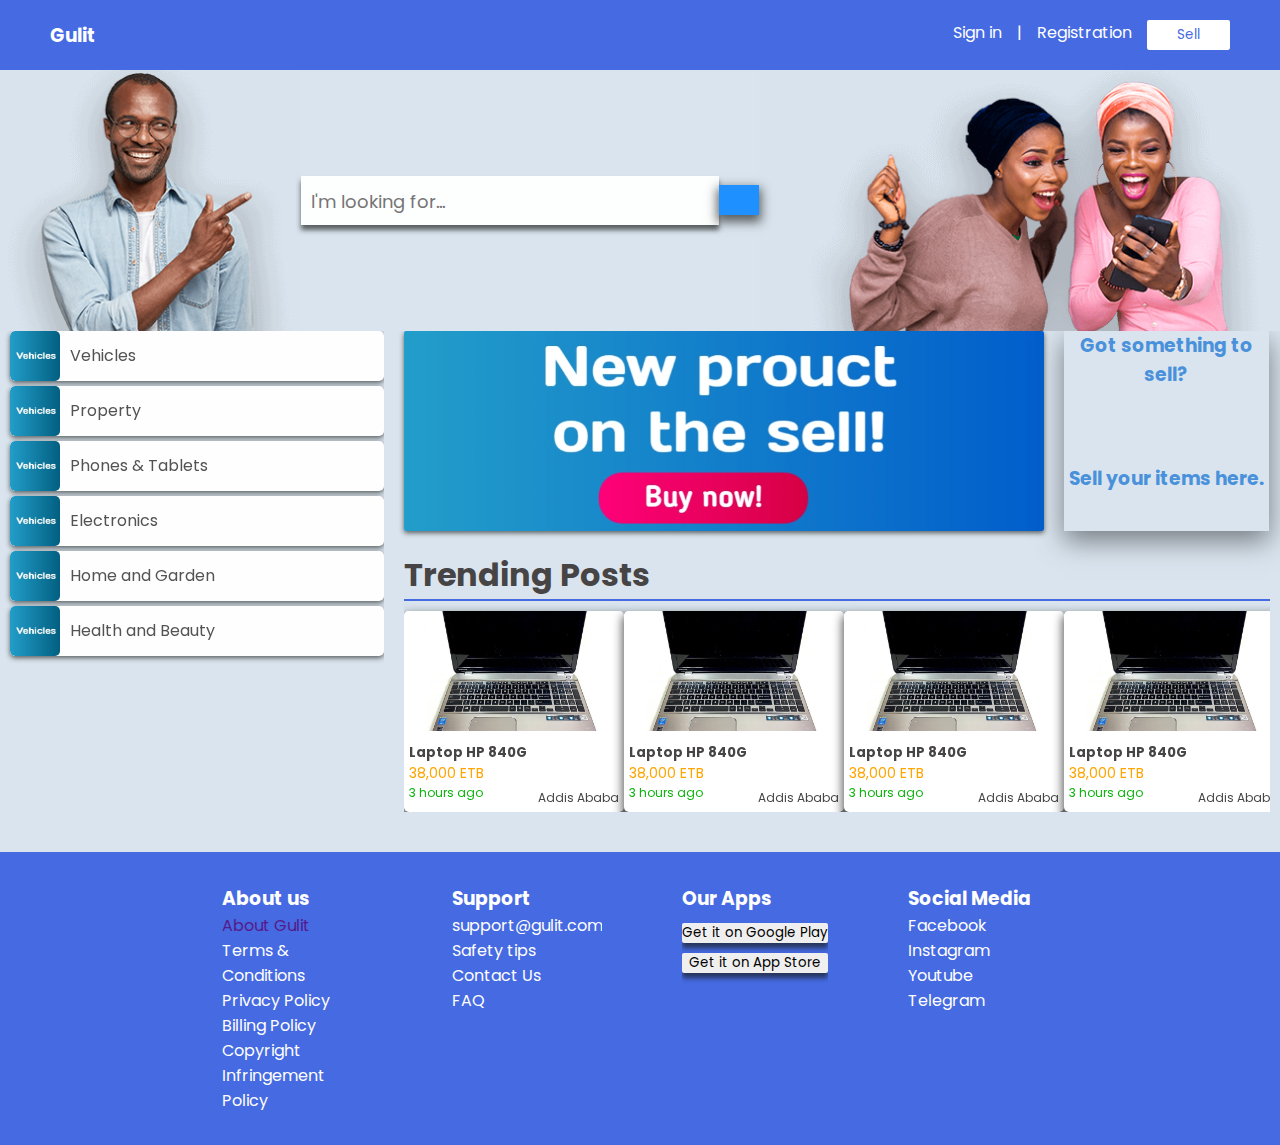
<file: index.html>
<!DOCTYPE html>
<html lang="en">
<head>
    <meta charset="UTF-8">
    <meta name="viewport" content="width=device-width, initial-scale=1.0">
    <link rel="preconnect" href="https://fonts.googleapis.com">
<link rel="preconnect" href="https://fonts.gstatic.com" crossorigin>
<link href="https://fonts.googleapis.com/css2?family=Poppins:ital,wght@0,100;0,200;0,300;0,400;0,500;0,600;0,700;0,800;0,900;1,200;1,300;1,400;1,500;1,600;1,700;1,800;1,900&display=swap" rel="stylesheet">
<link rel="stylesheet" href="https://cdnjs.cloudflare.com/ajax/libs/font-awesome/6.4.2/css/all.min.css" integrity="sha512-z3gLpd7yknf1YoNbCzqRKc4qyor8gaKU1qmn+CShxbuBusANI9QpRohGBreCFkKxLhei6S9CQXFEbbKuqLg0DA==" crossorigin="anonymous" referrerpolicy="no-referrer" />
    <link rel="stylesheet" href="style.css">
    <title>Gulit | Gebeya</title>
</head>
<body>

    <header>
            <h3>Gulit</h3>
            <div class="log">
                <a onclick="asay()">Sign in</a>
                <p>|</p>
                <a onclick="demse()">Registration</a>
                <a href="dashboard.html" target="_blank"><button class="sell">Sell</button></a>
            </div>
    </header>
    <!--Authentication Section-->

    <section class="signin login">
        <div onclick="asay()" class="sign-closer-div"></div>
        <form class="form">
        <h2>Log in to your account!</h2>
        <div>
        <label for="email" class="label">Email:</label>
        <input type="email" name="email" class="input" placeholder="Enter your email address" required><br>
        </div>
        <div>
        <label for="pass">Password:</label><br>
        <input type="password" name="email" placeholder="Enter your password" class="pass" required>
        </div>
        <button type="submit">Login</button>

        <p>Sign in with:</p>
        <div class="sign-with-other">
            <button class="google">Google</button>
            <button class="facebook">Facebook</button>
        </div>

        <p>Don't have account? <span style="cursor: pointer;" onclick="demse()">Register.</span></p>

        </form>
    </section>

    <section class="signup signin login">
        <div onclick="demse()" class="sign-closer-div"></div>
        <form class="form">
        <h2>Log in to your account!</h2>
        <div>
        <label for="email">Email:</label><br>
        <input type="email" name="email" placeholder="Enter your email address" required><br>
        </div>
        <div>
            <label for="email">Username:</label><br>
            <input type="email" name="email" placeholder="Username" required><br>
            </div>
        <div>
        <label for="pass">Password:</label><br>
        <input type="password" name="email" placeholder="Enter your password" class="pass" required>
        </div>
        <button type="submit">Login</button>

        <p>Sign in with:</p>
        <div class="sign-with-other">
            <button class="google">Google</button>
            <button class="facebook">Facebook</button>
        </div>

        <p>Already have account? <span style="cursor: pointer;" onclick="asay()">Sign in.</span></p>


        </form>
    </section>


    <div class="top">
        <img src="src/img/man.png" alt="man smiling">
        <input type="text" class="search" placeholder="I'm looking for...">
        <i class="fa-solid fa-magnifying-glass"></i>
        </input>
        <img src="src/img/girls.png" alt="">
    </div>



    <main>
        <section class="catagories">
            <a href="#" class="vehicles">
                <img src="src/img/car.jpg" alt="">
                <p>Vehicles</p>
            </a>
            <a href="#" class="property">
                <img src="src/img/car.jpg" alt="">
                <p>Property</p>
            </a>
            <a href="#" class="phones">
                <img src="src/img/car.jpg" alt="">
                <p>Phones & Tablets</p>
            </a>
            <a href="#" class="electronics">
                <img src="src/img/car.jpg" alt="">
                <p>Electronics</p>
            </a>
            <a href="#" class="home">
                <img src="src/img/car.jpg" alt="">
                <p>Home and Garden</p>
            </a>
            <a href="#" class="beauty">
                <img src="src/img/car.jpg" alt="">
                <p>Health and Beauty</p>
            </a>
        </section>


        <section class="paid-ads">
            <img src="src/img/ad.jpg" alt="">
        </section>


        <section class="post-ads">
            <h3>Got something to sell?</h3>
            <i class="fa-solid fa-plus"></i>
            <h3>Sell your items here.</h3>
        </section>

        

        <!--Trending-->
        <section class="trending">
            <h1>Trending Posts</h1>

            <div class="items">
                <a href="#" class="item1">
                    <img src="src/img/pc4.jpg" alt="">
                    <div class="item-info">
                    <h5>Laptop HP 840G</h5>
                    <p class="price">38,000 ETB</p>
                    <p class="posted-time">3 hours ago</p>
                    <p class="region">Addis Ababa</p>
                    </div>
                </a>
                <a href="#" class="item1">
                    <img src="src/img/pc4.jpg" alt="">
                    <div class="item-info">
                    <h5>Laptop HP 840G</h5>
                    <p class="price">38,000 ETB</p>
                    <p class="posted-time">3 hours ago</p>
                    <p class="region">Addis Ababa</p>
                    </div>
                </a>
                <a href="#" class="item1">
                    <img src="src/img/pc4.jpg" alt="">
                    <div class="item-info">
                    <h5>Laptop HP 840G</h5>
                    <p class="price">38,000 ETB</p>
                    <p class="posted-time">3 hours ago</p>
                    <p class="region">Addis Ababa</p>
                    </div>
                </a>
                <a href="#" class="item1">
                    <img src="src/img/pc4.jpg" alt="">
                    <div class="item-info">
                    <h5>Laptop HP 840G</h5>
                    <p class="price">38,000 ETB</p>
                    <p class="posted-time">3 hours ago</p>
                    <p class="region">Addis Ababa</p>
                    </div>
                </a>
                
            </div>
        </section>
    </main>


<footer>
    <div class="footer-elements">
        <div class="about">
            <h3>About us</h3>
            <ul>
                <li><a href="">About Gulit</a></li>
                <li>Terms & Conditions</li>
                <li>Privacy Policy</li>
                <li>Billing Policy</li>
                <li>Copyright Infringement Policy</li>
            </ul>
        </div>
        <div class="support">
            <h3>Support</h3>
            <ul>
                <li>support@gulit.com</li>
                <li>Safety tips</li>
                <li>Contact Us</li>
                <li>FAQ</li>
            </ul>
        </div>
        <div class="our-apps">
            <h3>Our Apps</h3>
            <button>Get it on Google Play</button>
            <button>Get it on App Store</button>
        </div>
        <div class="social-media">
            <h3>Social Media</h3>
            <ul>
                <li>Facebook</li>
                <li>Instagram</li>
                <li>Youtube</li>
                <li>Telegram</li>
            </ul>
        </div>
    </div>
</footer>
<script src="main.js"></script>
</body>
</html>
</file>
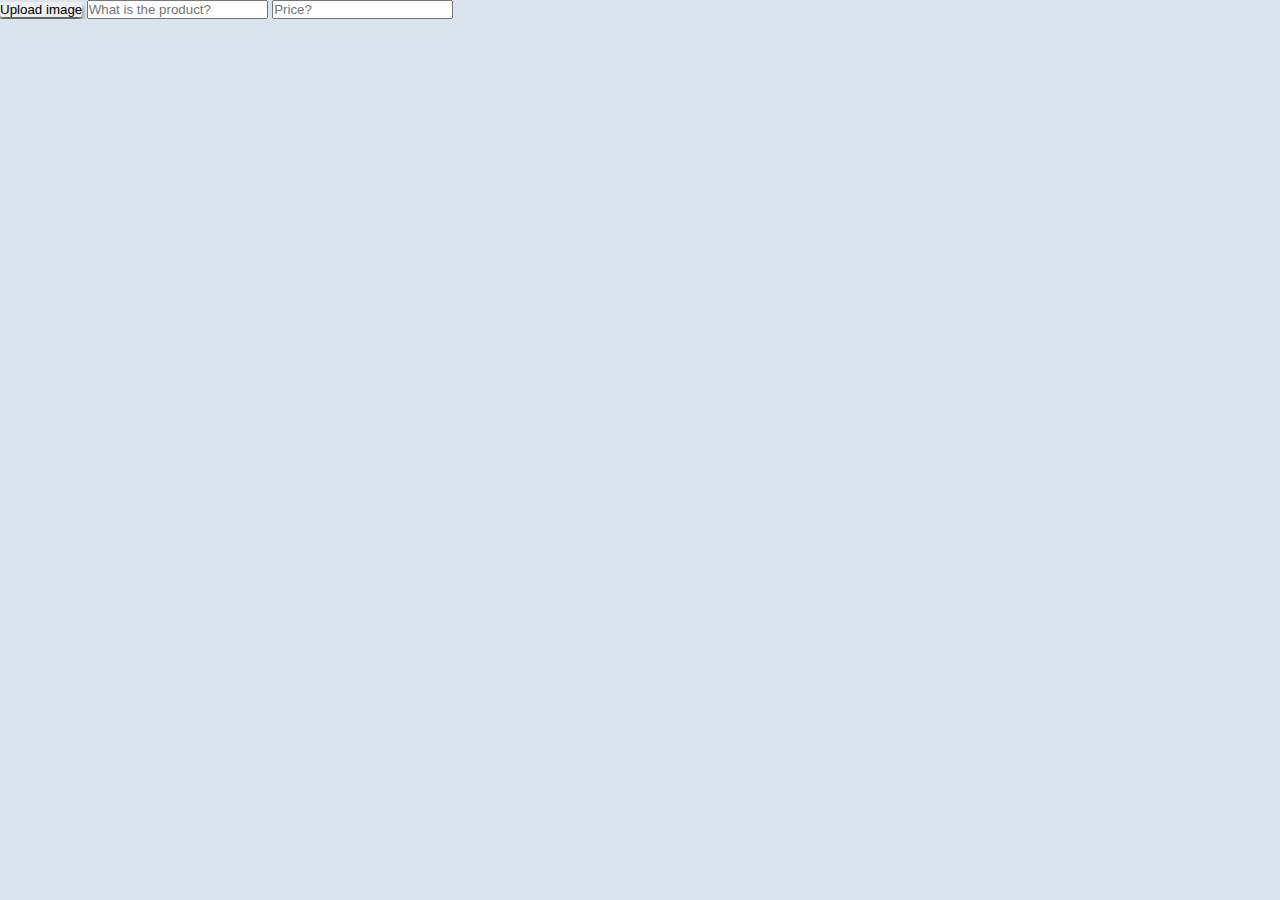
<file: dashboard.html>
<!DOCTYPE html>
<html lang="en">
<head>
    <meta charset="UTF-8">
    <meta name="viewport" content="width=device-width, initial-scale=1.0">
    <link rel="stylesheet" href="style.css">
    <title>Dashboard</title>

</head>
<body>
 <button onclick="createItem()">Upload image</button>
 <input type="text" name="" id="title" placeholder="What is the product?">
 <input type="text" id="price" placeholder="Price?">
 <div class="trend"></div>
 
 <script src="main.js"></script>
</body>
</html>
</file>
<file: style.css>
:root {
    --primary: #456ae2;
    --secondary: #34FF98;
    --lightgreen: #36FFFC; 
    --red: #FF3639;
}
* {
    margin: 0;
    padding: 0;
    box-sizing: border-box;
    transition: 200ms;
    overflow-x: hidden;
    font-family: 'poppins',sans-serif;
}
body {
    background: #dae4ee;
}
button {
    border: none;
    cursor: pointer;
    box-shadow: 0 5px 5px #181d1aab;
    border-radius: 2px;
}
ul {
    width: 150px;
}
a {
    text-decoration: none;
}
header {
    z-index: 999;
    background: var(--primary);
    color: #fff;
    width: 100%;
    display: flex;
    justify-content: space-between;
    align-items: center;
    padding: 20px 50px;
    position: fixed;
    top: 0;
}
.log {
    display: flex;
    gap: 15px;
}
.login {
    width: 0;
}
.sign-closer-div {
    background: transparent;
    z-index: -5;
    width: 100vw;
    height: 100vh;
    position: absolute;
}
.log a {
    cursor: pointer;
}
.log a:hover {
    color: orange;
}
.signin {
    position: fixed;
    top: 0;
    bottom: 0;
    left: 0;
    right: 0;
    display: grid;
    justify-content: center;
    align-items: center;
    z-index: 900;
    background: rgba(8, 15, 22, 0.384);
}
.form {
    background: #fefefe;
    padding: 30px;
    display: grid;
    justify-content: center;
    box-shadow: 0 5px 5px #181d1aab;
    
}
.form input {
    font-size: 16px;
    padding: 5px;
    margin: 0 0 20px 0;
    width: 100%;
}
.form button {
    background: orange;
    padding: 5px 20px;
    font-weight: 500;
    font-size: 16px;
    color: #fefefe;
    margin: 10px;
    box-shadow: 0 2px 5px #181d1aab;

}
.sign-with-other {
    display: flex;
}
.sign-with-other .google {
    width: 50%;
    background: linear-gradient(to right, rgb(168, 59, 201), purple);
}
.sign-with-other .facebook {
    background: dodgerblue;
}
.sell {
    padding: 5px 30px;
    background: #fff;
    color: var(--primary);
    cursor: pointer;
}
.sell:hover {
    box-shadow: 5px 5px 10px rgba(78, 75, 75, 0.7);
}
.top {
    margin-top: 70px;
    display: flex;
    /*background: #dc2364;*/
    justify-content: center;
    align-items: center;
}
.search {
    width: 33%;
    padding: 12px 50px 10px 10px;
    text-align: start;
    font-size: 18px;
    background: #ffffffef;
    color: grey;
    box-shadow: 0 5px 5px #181d1aab;
    border: none;
    outline: none;
}
.fa-magnifying-glass {
    font-size: 20px;
    background: dodgerblue;
    box-shadow: 0 5px 10px 2px #181d1aab;
    cursor: pointer;

    padding: 15px 20px;
    color: #fff;

}
.fa-magnifying-glass:hover {
    scale: 1.2;
}
main {
    display: grid;
    grid-template-columns: 30% 50% 20%;
    gap: 20px;
}
.paid-ads {
    height: 200px;
    width: 100%;
    color: #fefefe;
    border-radius: 2px;
    box-shadow: 0 2px 5px #181d1aab;
    overflow: hidden;
    cursor: pointer;

}
.paid-ads img {
    width: 100%;
    height: 100%;
    object-fit: cover;
}
.post-ads {
    width: 80%;
    height: 200px;
    color: rgb(73, 145, 218);
    display: grid;
    text-align: center;
    justify-content: center;
    box-shadow: 0 10px 25px rgba(92, 99, 105, .8);
}
.fa-plus {
    font-size: 100px;
    text-align: center;
}
.catagories {
    grid-row-start: 1;
    grid-row-end: 5;
    position: sticky;
    top: 0;
}
.catagories a {
    display: flex;
    align-items: center;
    margin: 0 0 5px 10px;
    background: #fefefe;
    border-radius: 5px;
    box-shadow: 0 2px 5px #181d1aab;
    color: rgb(83, 83, 83);

}
.catagories a:hover {
    margin-left: 15px;
}
.catagories img {
    margin-right: 10px;
    width: 50px;
    border-radius: 5px;
}
.trending * {
    text-align: start;
    color: rgb(70, 68, 68);
}
.trending {
    grid-column: 2/4;
}
.items {
    display: grid;
    grid-template-columns: repeat(4, auto);
    row-gap: 15px;
    border-top: 2px solid var(--primary);
    padding-top: 10px;
    margin-right: 50px;

}
.item1 {
    width: 220px;
    background: #fff;
    border-radius: 5px;
    padding-bottom: 5px;
    position: relative;
    box-shadow: 0 5px 10px 2px #181d1aab;

}
.item1 img {
    width: 100%;
    height: 120px;
    object-fit: cover;
}
.item-info {
    margin: 5px;
}
.price {
    font-size: 14px;
    color: orange;
    
}
.posted-time {
    font-size: 12px;
    color: rgb(13, 180, 13);
}
.region {
    position: absolute;
    bottom: 5px;
    right: 5px;
    font-size: 12px;
}
footer {
    background: var(--primary);
    color: #fefefe;
    position: relative;
}

.footer-elements {
    display: grid;
    grid-template-columns: repeat(4, auto);
    margin: 2rem;
    justify-content: center;
    gap: 80px;
}
.our-apps {
    display: flex;
    flex-direction: column;
    gap: 10px;
}
</file>
